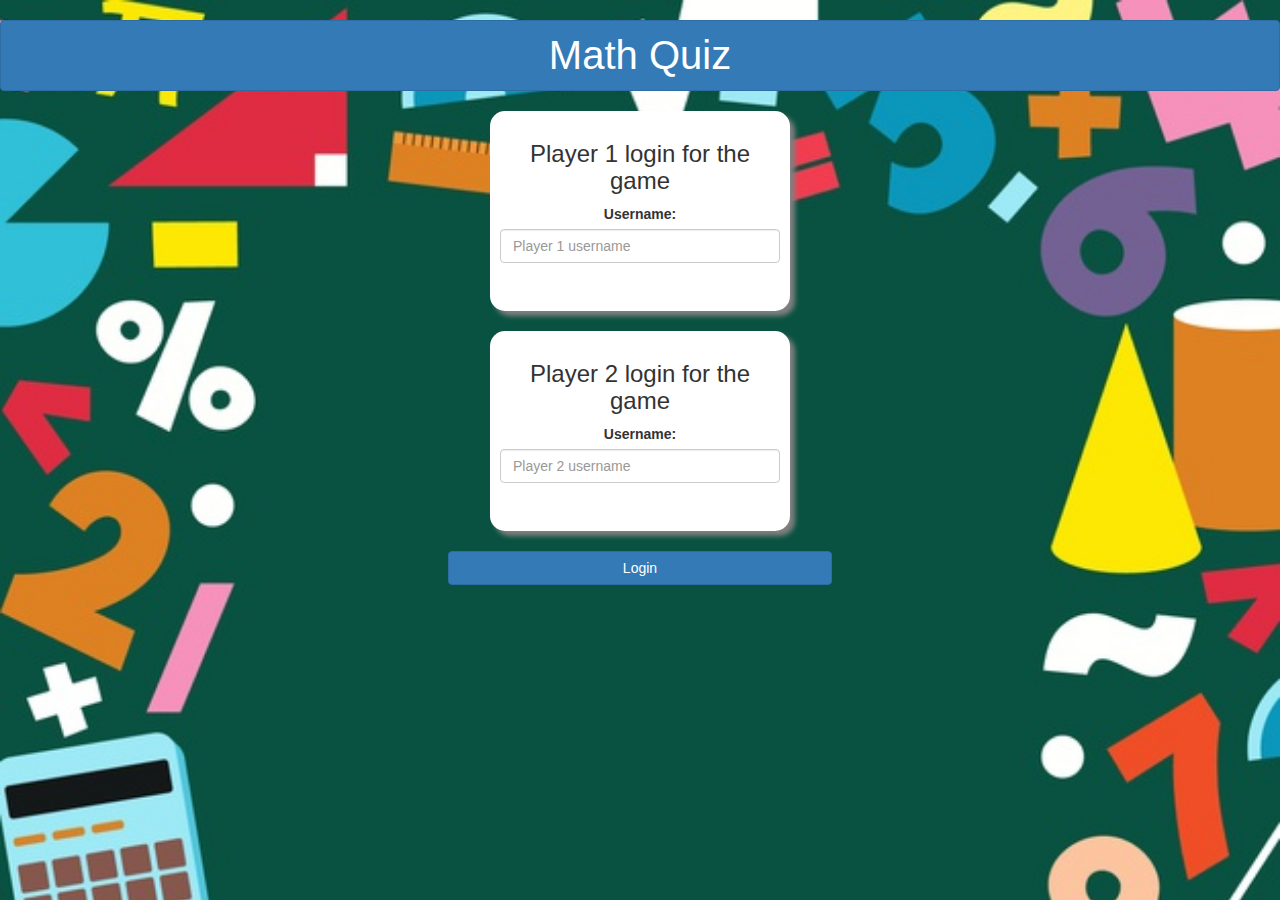
<file: index.html>
<!DOCTYPE html>
<html>
<head>
	<title>Math Quiz</title>

<meta name="viewport" content="width=device-width, initial-scale=1">
<link rel="stylesheet" href="https://maxcdn.bootstrapcdn.com/bootstrap/3.4.0/css/bootstrap.min.css">
<script src="https://ajax.googleapis.com/ajax/libs/jquery/3.4.1/jquery.min.js"></script>
<script src="https://maxcdn.bootstrapcdn.com/bootstrap/3.4.0/js/bootstrap.min.js"></script>
<link rel="stylesheet" href="style.css">
</head>
<body background="bkg.jpg">
    
    <center>
        <h1 class="btn btn-primary heading">Math Quiz</h1>
        <br><br>
        <div class="col-lg-4 col-sm-8 col-xs-11 login_div">
            <h3>Player 1 login for the game</h3>
            <label>Username:</label>
            <br>
            <input type="text" id="player1_name_input" class="form-control" placeholder="Player 1 username">
        </div><br>
        <div class="col-lg-4 col-sm-8 col-xs-11 login_div">
            <h3>Player 2 login for the game</h3>
            <label>Username:</label>
            <br>
            <input type="text" id="player2_name_input" class="form-control" placeholder="Player 2 username">
        </div><br>
        <button style="width: 30%;" class="btn btn-primary" onclick="addUser()">Login</button>
    </center>
</body>
<script src="main.js"></script>
</html>
</file>
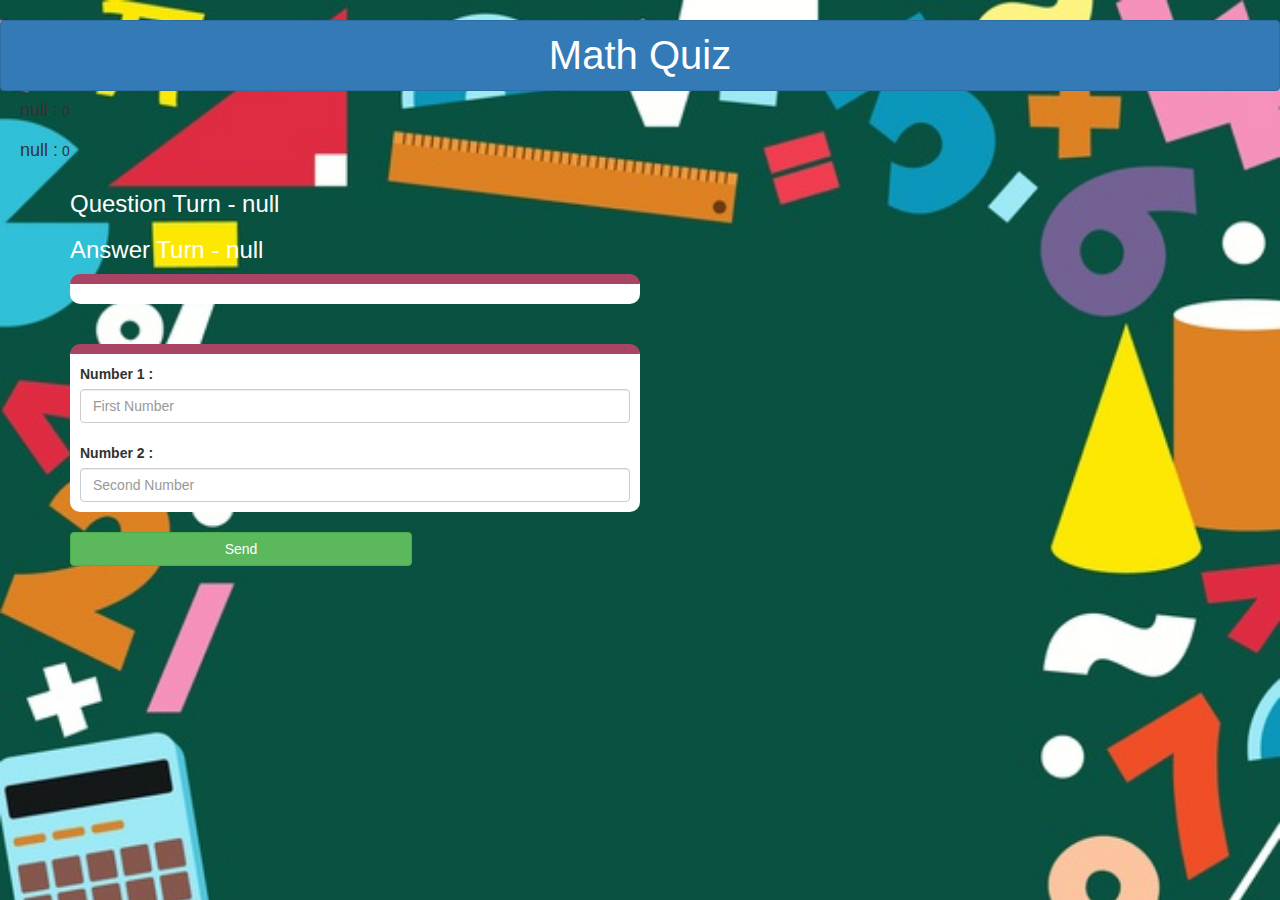
<file: game.html>
<!DOCTYPE html>
<html>
<head>
	<title>Math Quiz</title>

<meta name="viewport" content="width=device-width, initial-scale=1">
<link rel="stylesheet" href="https://maxcdn.bootstrapcdn.com/bootstrap/3.4.0/css/bootstrap.min.css">
<script src="https://ajax.googleapis.com/ajax/libs/jquery/3.4.1/jquery.min.js"></script>
<script src="https://maxcdn.bootstrapcdn.com/bootstrap/3.4.0/js/bootstrap.min.js"></script>
<link rel="stylesheet" href="style.css">
</head>
<body background="bkg.jpg">
	<center><h1 class="btn btn-primary heading">Math Quiz</h1>
	</center>
		<h4 id="player1_name"></h4>
		<span id="player1_score"></span>
		<br>
		<h4 id="player2_name"></h4>
		<span id="player2_score"></span>
		<div class="container">
			<h3 id="player_q"></h3>
		<h3 id="player_a"></h3>
		<div id="output" class="col-lg-6"></div>
		<br>
		<br>

		<div id="output" class="col-lg-6">
			<label>Number 1 : </label>
		<input type="text" id="num1" class="form-control" placeholder="First Number">
		<br>
		<label>Number 2 : </label>
		<input type="text" id="num2" class="form-control" placeholder="Second Number">
		</div>
		<br>
		<button onclick="send()" class="btn btn-success" style="width: 30%;">Send</button>
		</div>
		
</body>
<script src="game.js"></script>
</html>
</file>
<file: style.css>
body
{
background-size: cover;
background-image: "bkg.jpg";
}
.heading{
width: 100%;
font-size: 40px;

}

	.login_div
	{
		background: white;
		padding: 10px;
		float: none;
        border-radius: 15px;
        box-shadow: 5px 5px 5px grey;
        width: 300px;
        height: 200px;
	}


#player1_name , #player2_name
{
	display: inline-block;
	margin-left: 20px;
}
#word
{
	width: 60%;
}
#word_display
{
	letter-spacing: 5px;
}
#output
{
background: white;
border-radius: 10px;
border-top: 10px solid #AA4465;
padding: 10px;
float: none;
text-align: left;
}
#player_q , #player_a
{
	color: white;
}
</file>
